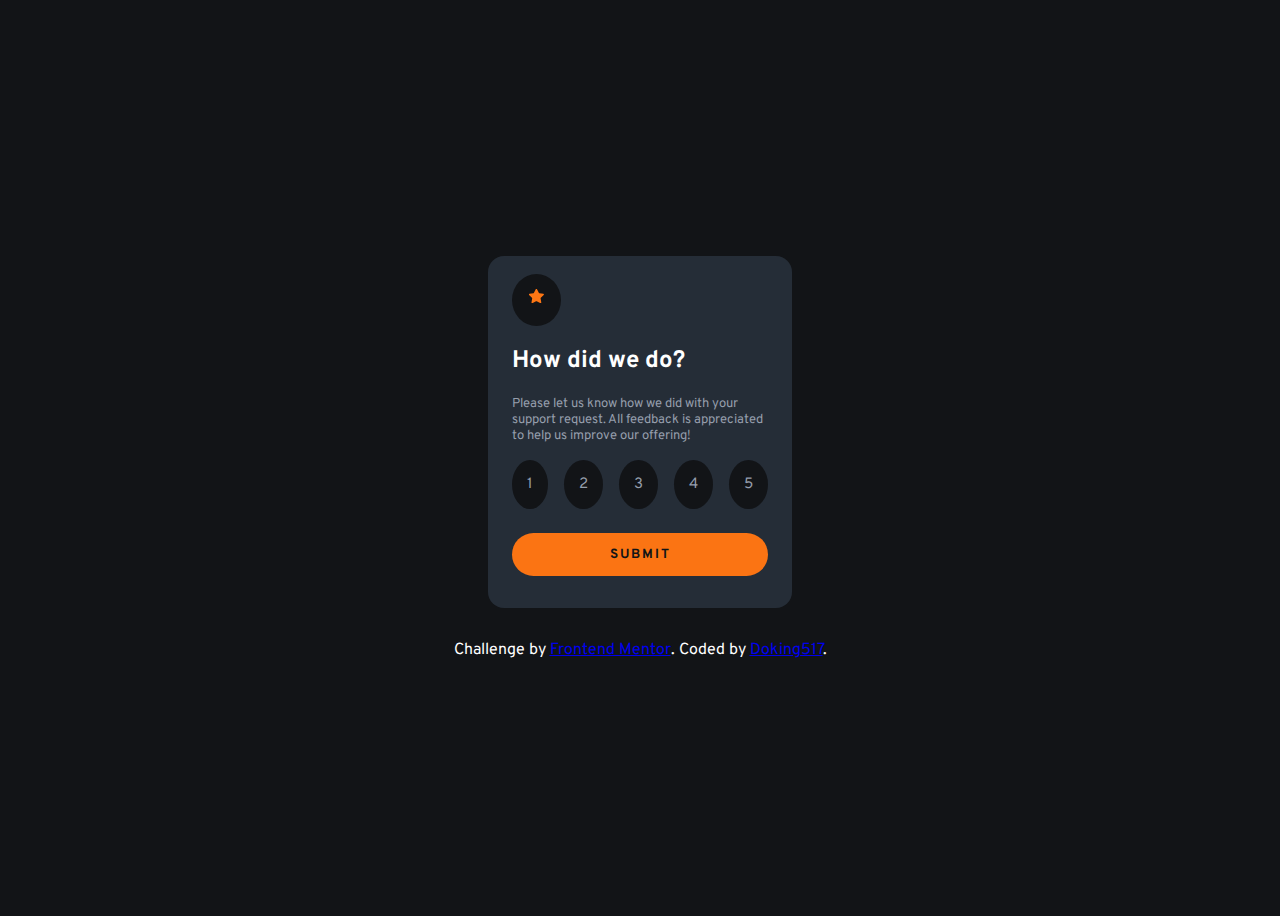
<file: index.html>
<!DOCTYPE html>
<html lang="en">
  <head>
    <meta charset="UTF-8" />
    <meta name="viewport" content="width=device-width, initial-scale=1.0" />
    <!-- displays site properly based on user's device -->

    <link
      rel="icon"
      type="image/png"
      sizes="32x32"
      href="./images/favicon-32x32.png"
    />
    <link rel="stylesheet" href="style.css" />

    <title>Frontend Mentor | Interactive rating component</title>
  </head>
  <body>
    <!-- Rating state start -->
    <section class="rating_state_container card_style">
      <div class="rating_state_text">
        <span class="star">
          <img src="./images/icon-star.svg" alt="star" />
        </span>
        <div class="text_part">
          <h2 class="card_title">How did we do?</h2>
          <p class="card_content_text p-2">
            Please let us know how we did with your support request. All
            feedback is appreciated to help us improve our offering!
          </p>
        </div>
      </div>
      <div class="rating_container">
        <div class="rating_numbers_container">
          <span class="rating_number star one">1</span
          ><span class="rating_number star two">2</span
          ><span class="rating_number star three">3</span
          ><span class="rating_number star four">4</span
          ><span class="rating_number star five">5</span>
        </div>
        <button class="rating_button">SUBMIT</button>
      </div>
    </section>
    <!-- Rating state end -->

    <!-- Thank you state start -->
    <section class="thank_you_state_container card_style">
      <div class="thank_header">
        <span class="thanks_image">
          <img src="./images/illustration-thank-you.svg" alt="thank_you" />
        </span>

        <div class="thank_banner">
          You selected
          <!-- Add rating here -->
          <span class="current_rating">0</span>
          out of 5
        </div>
      </div>
      <div class="thanks_text">
        <h2 class="card_title">Thank you!</h2>
        <p class="card_content_text thank_paragraph">
          We appreciate you taking the time to give a rating. If you ever need
          more support, don’t hesitate to get in touch!
        </p>
      </div>
    </section>

    <!-- Thank you state end -->

    <div class="attribution">
      Challenge by
      <a href="https://www.frontendmentor.io?ref=challenge" target="_blank"
        >Frontend Mentor</a
      >. Coded by <a href="#">Doking517</a>.
    </div>
    <script src="./index.js"></script>
  </body>
</html>
</file>
<file: style.css>
@import url('https://fonts.googleapis.com/css2?family=Overpass:ital,wght@0,100..900;1,100..900&display=swap');


:root{
    --Orange: hsl(25, 97%, 53%);
    --White: hsl(0, 0%, 100%);
    --Light-Grey: hsl(217, 12%, 63%);
    --Dark-Blue: hsl(213, 19%, 18%);
    --Very-Dark-Blue: hsl(216, 12%, 8%);
    --p-font-size: 15px;
    --Mobile: 375px;
    --Desktop: 1440px;

   
}

body{
    font-family: "Overpass", sans-serif;
    font-weight: 400;
    background-color: var(--Very-Dark-Blue);
    color: var(--White);
    display: flex;
    flex-direction: column;
    justify-content: center;
    align-items: center;
    height: 100vh;
    gap: 2em;
}
.colored{
    background-color: red;
}
.card_style{
    display: flex;
    flex-direction: column;
    width: 20dvw;
    background-color: var(--Dark-Blue);
    padding: 2em 1.5em;
    border-radius: 1em;
    height: auto;
}
.card_content_text{
    color: var(--Light-Grey);
    font-size: var(--p-font-size);
    
}
.star img{
    transform-origin: center;
    transform: scale(.9);
   }
.rating_state_container{
  display: block;
}
.text_part{
    margin: 1em 0;
    width: auto;
}

.text_part .card_title{
    font-family: "Overpass",sans-serif;
    font-weight: 700;
    margin-top: 1.5em;
}
.rating_state_container .star{
        
    background-color: var(--Very-Dark-Blue);
    padding: 1em;
    border-radius: 50%;
}

.rating_container{
    display: flex;
    flex-direction: column;
    gap: 1.5em;
}
.rating_numbers_container{
    display: flex;
    flex-direction: row;
    justify-content: space-between;
    align-items: center;
}
.rating_button{
    padding: 1em ;
    border-radius: 3em;
    font-family: "Overpass", sans-serif;
    font-weight: 700;
    color: var(--Very-Dark-Blue);
    letter-spacing: 2PX;
    background-color: var(--Orange);
    border: none;
    cursor: pointer;
    transition: background-color 250ms ease-in-out;
}

.rating_number:hover{
    color: var(--White);
    background-color: var(--Orange);

}
.rating_numbers_container .active{
    background-color: var(--White);
    color: var(--Very-Dark-Blue);
}
.rating_number{
    color: var(--Light-Grey);
    cursor: pointer;
    transition: background-color 200ms ease-in-out;
    font-size: var(--p-font-size);
    display: flex;
    justify-content: center;
    align-items: center;
    font-family: "Overpass",sans-serif;
    font-weight: 400;
    
}
.thank_you_state_container{
    justify-content: center;
    align-items: center;
    display: none;
    /* gap: .5em; */
}
.thank_banner{
        
    font-size: 12px;
    color: var(--Orange);
    background-color: var(--Very-Dark-Blue);
    padding: .5em 1em;
    border-radius: 2em;
    margin: 0 auto;
}
.p-2{
    font-size: 13px;
}
.thank_header{
    display: flex;
    flex-direction: column;
    justify-content: center;
    align-items: center;
    gap: 1em;
}
.thank_banner{
        
    font-size: 12px;
    color: var(--Orange);
    background-color: var(--Very-Dark-Blue);
    padding: .5em 1em;
    border-radius: 2em;
    margin: 0 auto;
}
.thanks_text{
    display: flex;
    flex-direction: column;
    justify-content: center;
    align-items: center;
    /* border: 2px solid silver; */
}
.thank_you_state_container .thank_paragraph{
    text-align: center;
    font-size: 13px;
}

@media (max-width: 375px) {
   /* Global styling start*/
        .card_style{
            display: flex;
            flex-direction: column;
            width: 76dvw;
            background-color: var(--Dark-Blue);
            padding: 2em 1.5em;
            border-radius: 1em;
            height: auto;
        }
        
   /* global styling end */

    /* rating card component start */
    
    .rating_button:hover{
        background-color: var(--White);
    }  
    /* rating card component end */
    /* Thank's component start */
    
    .thank_you_state_container{
        justify-content: center;
        align-items: center;
        display: none;
        /* gap: .5em; */
    }
    .p-2{
        font-size: 13px;
    }
    .thank_header{
        display: flex;
        flex-direction: column;
        justify-content: center;
        align-items: center;
        gap: 1em;
    }
    .thanks_text{
        display: flex;
        flex-direction: column;
        justify-content: center;
        align-items: center;
        /* border: 2px solid silver; */
    }
    .thank_you_state_container .thank_paragraph{
        text-align: center;
        font-size: 13px;
    }

    .thank_banner{
        
        font-size: 12px;
        color: var(--Orange);
        background-color: var(--Very-Dark-Blue);
        padding: .5em 1em;
        border-radius: 2em;
        margin: 0 auto;
    }
    .attribution{
        font-size: 12px;
    }
}
</file>
